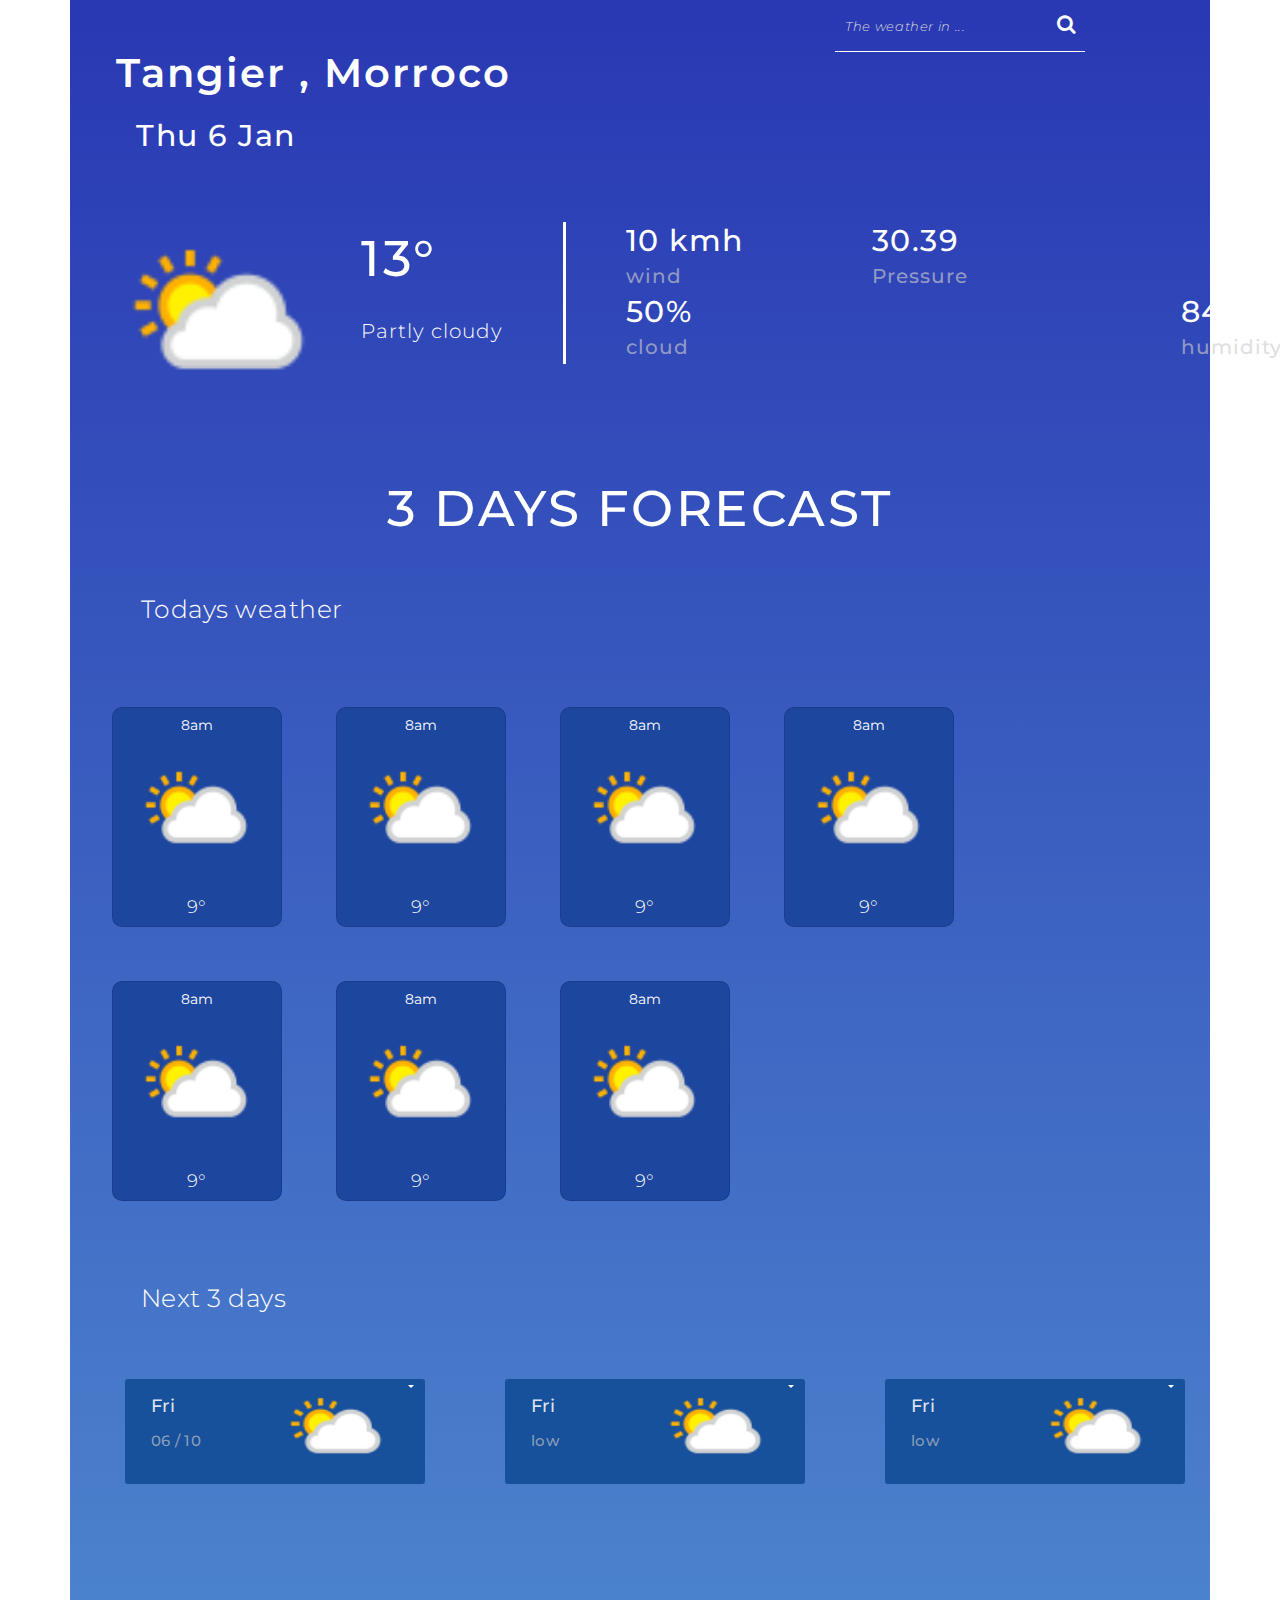
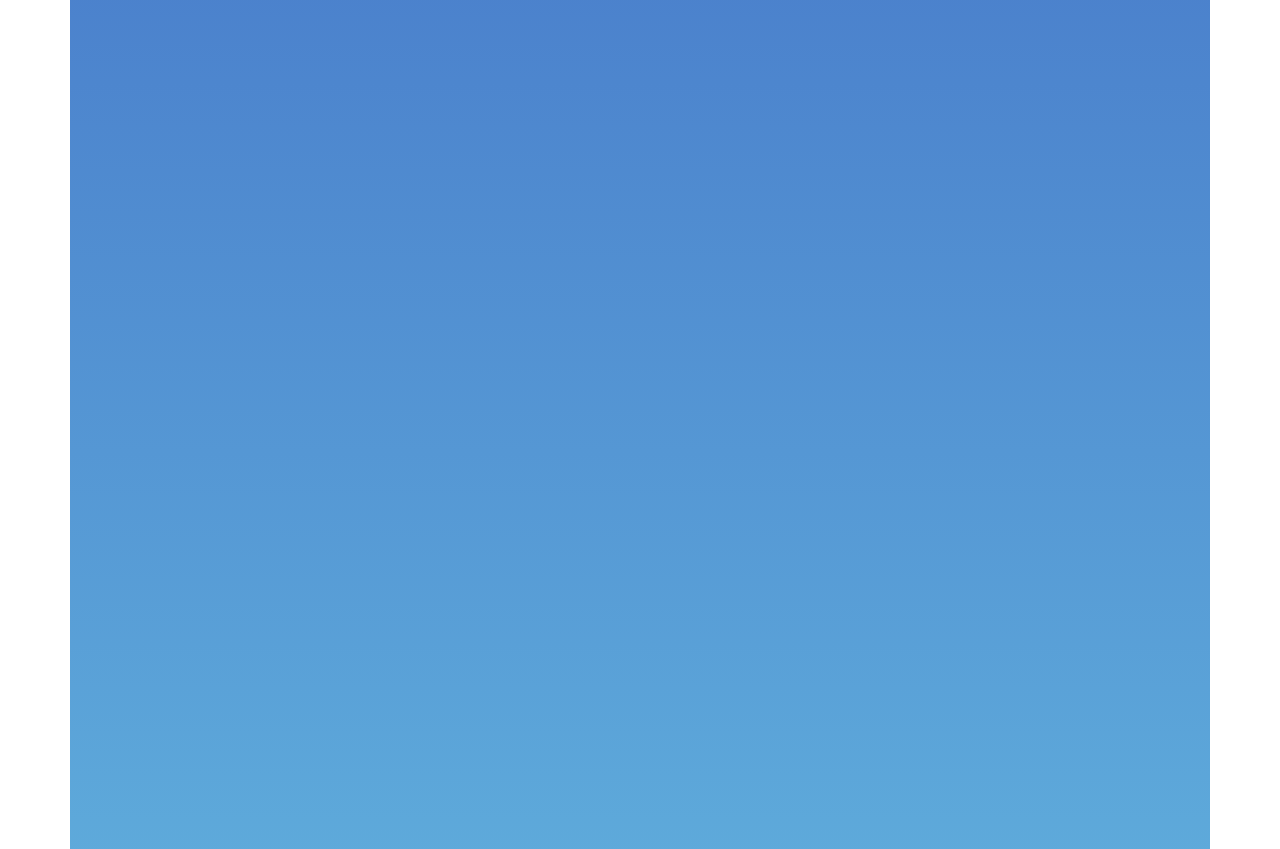
<file: index.html>
<!DOCTYPE html>
<html lang="en">
<head>
    <meta charset="UTF-8">
    <meta http-equiv="X-UA-Compatible" content="IE=edge">
    <meta name="viewport" content="width=device-width, initial-scale=1.0">
	<link rel="stylesheet"  href="https://pro.fontawesome.com/releases/v5.10.0/css/all.css" integrity="sha384-AYmEC3Yw5cVb3ZcuHtOA93w35dYTsvhLPVnYs9eStHfGJvOvKxVfELGroGkvsg+p" crossorigin="anonymous"/>
    <link rel="stylesheet" href="https://stackpath.bootstrapcdn.com/bootstrap/4.3.1/css/bootstrap.min.css" integrity="sha384-ggOyR0iXCbMQv3Xipma34MD+dH/1fQ784/j6cY/iJTQUOhcWr7x9JvoRxT2MZw1T" crossorigin="anonymous">
	<link rel="stylesheet" href="https://maxcdn.bootstrapcdn.com/bootstrap/4.0.0-alpha.6/css/bootstrap.min.css" integrity="sha384-rwoIResjU2yc3z8GV/NPeZWAv56rSmLldC3R/AZzGRnGxQQKnKkoFVhFQhNUwEyJ" crossorigin="anonymous">
    <link rel="stylesheet" href="https://maxcdn.bootstrapcdn.com/bootstrap/3.3.7/css/bootstrap.min.css">
    <link rel="stylesheet" href="https://cdnjs.cloudflare.com/ajax/libs/font-awesome/4.7.0/css/font-awesome.min.css">
    <link rel="stylesheet" href="https://maxcdn.bootstrapcdn.com/bootstrap/3.4.1/css/bootstrap.min.css">
    <script src="https://ajax.googleapis.com/ajax/libs/jquery/3.5.1/jquery.min.js"></script>
    <script src="https://maxcdn.bootstrapcdn.com/bootstrap/3.4.1/js/bootstrap.min.js"></script>
	<link rel="stylesheet" href="main.css">
	<title>Document</title>
</head>
<body>
	<div class='container' style='width: 100%; min-height: 100vh; background: linear-gradient(180deg, #2938B3 0%, rgba(21, 131, 202, 0.69) 100%);'>
		<div>
			<div class="col-sm-8 top-left">
				<div class="row">
					<span id ='region-title'>Tangier , Morroco</span>
				</div>
				<div class="row">
				  <span id='date-response'>Thu 6 Jan</span>
				</div>
			</div>
			<div class="col-sm-4">
				<div class="search-container">
					<form action="javascript:void(0)">
					  <input type="text" id='region_v' placeholder="The weather in ..." name="search">
					  <button type="submit" onclick="searchCity();"><i class="fa fa-search"></i></button>
					</form>
			</div>
		</div>
		<div class="container" style=' padding-top : 50px;'>		
			<div class="col-lg-5" >
			<span class='col-sm-6'> <img src="assets/116.png"  id='front_icon' style='width : 180px ; height: 200px; object-fit: cover;' alt=""></span>
			<span class='col-sm-6'>
				<div class="container" id='temp-resp'>13°</div>
				<div class="container" id='temp-text'>Partly cloudy</div>
			</span>
		</div>
		  <!-- header end -->
			<div class="col-sm-6 rem-bd">
				<div class="container-fluid">
					<div class="col-xs-6">
						<div class="container" id='wind-resp'>10 kmh</div>
						<div class="container left-hero-desc" >wind</div>
					</div>
					<div class="col-xs-6">
						<div class="container" id='pressure-in'>30.39</div>
						<div class="container left-hero-desc">Pressure</div>
					</div>
				</div>
				<div class="container">
					<div class="col-xs-6">
						<div class="container" id='cloud-resp'>50%</div>
						<div class="container left-hero-desc" >cloud</div>
					</div>
					<div class="col-xs-6">
						<div class="container" id='humidity-resp'>84% </div>
						<div class="container left-hero-desc">humidity </div>
					</div>	
				</div>
			</div>	
		 </div>
		 <div class="col-lg-12 sp-text" style='text-align: center; padding : 5%;'>3 DAYS FORECAST</div>
		
		 <div class="container-fluid today" style='padding : 5%;'>Todays weather</div>
		 <div class="container-fluid">
			<div class="row seven-cols">
			  <div class="col-ms-1 card-container">
				<div class="card weather-card">
					<div class="card-header" id='f-card-hour' style='background : none; border : none;'>8am</div>
					<div class="card-body" ><img id='f-card-img'  src="assets/116.png" alt=""></div> 
					<div class="card-footer" id='f-card-temp'  style='background : none; border : none;'>9°</div>
				</div>
			 </div>
			 <div class="col-ms-1 card-container">
				<div class="card weather-card">
					<div class="card-header" id='s-card-hour'  style='background : none; border : none;'>8am</div>
					<div class="card-body"><img  id='s-card-img' src="assets/116.png" alt=""></div> 
					<div class="card-footer" id='s-card-temp' style='background : none; border : none;'>9°</div>
				</div>
			 </div>
			 <div class="col-ms-1 card-container">
				<div class="card weather-card">
					<div class="card-header" id='t-card-hour'style='background : none; border : none;'>8am</div>
					<div class="card-body"><img id='t-card-img'src="assets/116.png" alt=""></div> 
					<div class="card-footer" id='t-card-temp'style='background : none; border : none;'>9°</div>
	
				</div>
			 </div>
			 <div class="col-ms-1 card-container">
				<div class="card weather-card">
					<div class="card-header" id='fr-card-hour'> 8am</div>
					<div class="card-body"><img id='fr-card-img' src="assets/116.png" alt=""></div> 
					<div class="card-footer" id='fr-card-temp' style='background : none; border : none;'>9°</div>
				</div>
			 </div>
			 <div class="col-ms-1 card-container">
				<div class="card weather-card">
					<div class="card-header" id='v-card-hour' style='background : none; border : none;'>8am</div>
					<div class="card-body"><img id='v-card-img'src="assets/116.png" alt=""></div> 
					<div class="card-footer" id='v-card-temp' style='background : none; border : none;'>9°</div>
				</div>
			 </div>
			 <div class="col-ms-1 card-container">
				<div class="card weather-card">
					<div class="card-header" id='st-card-hour' style='background : none; border : none;'>8am</div>
					<div class="card-body"><img id='st-card-img' src="assets/116.png" alt=""></div> 
					<div class="card-footer" id='st-card-temp' style='background : none; border : none;'>9°</div>
				</div>
			 </div>
			 <div class="col-ms-1 card-container">
				<div class="card weather-card">
					<div class="card-header" id='sn-card-hour' style='background : none; border : none;'>8am</div>
					<div class="card-body"><img id='sn-card-img' src="assets/116.png" alt=""></div> 
					<div class="card-footer" id='sn-card-temp' style='background : none; border : none;'>9°</div>
				</div>
			 </div>		
			</div>
		  </div>
		  <div class="container-fluid today" style='padding : 5%;'>Next 3 days</div>
		 					<!-- Cards-->
		 <div class="container-fluid  add-height " style='min-height: 60vh; width: 100%;'>		 
			 <div class="col-lg-2 cards-margin " style='background-color : none;'>
			<div class="card card-row" style='background : none;border :none; outline : none; background : none'>
			  <div class="row" style='border :none; outline : none; background : none'>
				<div class="col-md-8">
				  <div class="btn-group">
					<button class="btn btn-secondary btn-sm dropdown-toggle d-flex drop-holder d-b" type="button" data-toggle="dropdown" aria-haspopup="true" aria-expanded="false">
					  <div class="col d-flex flex-column"> 
						<span  class='date-c' id='f-date-resp'>Fri</span>
						<span class='date-n' id='f-date-num'>06 / 10</span>
					  </div>
					  <div class="col">
						<img id='f-date-img' src="../assets/116.png" alt="">
					  </div>
					</button>
					<div class="dropdown-menu menu-section">
					  <a href="javascript:void(0);" class="dropdown-item d-flex">
						<div class="col"><span  class='date-c' id='f-low-f'>Fri</span>
						  <span class='date-n' >low</span></div>
						<div class="col">
						  <span  class='date-c' id='f-max-f'>Fri</span>
						<span class='date-n'>high</span>
						</div>
					  </a>
					  <a href="javascript:void(0);" class="dropdown-item d-flex">
						<div class="col"><span  class='date-c' id='f-wind-resp'>Fri</span>
						  <span class='date-n'>wind</span></div>
						<div class="col">
						  <span  class='date-c' id='f-rain-resp'>Fri</span>
						<span class='date-n'>rain</span>
						</div>
					  </a>
					  <a href="javascript:void(0);" class="dropdown-item d-flex">
						<div class="col"><span  class='date-c' id='f-sunrise' >Fri</span>
						  <span class='date-n' >sunrise</span></div>
						<div class="col">
						  <span  class='date-c' id='f-sunset'>Fri</span>
						<span class='date-n'>sunset</span>
						</div>
					  </a>
					</div>
				  </div>
				</div>
			  </div>
			</div>
		  </div>
		  <div class="col-md-1 col-md-offset-1"></div>
		  <div class="col-lg-2 cards-margin" style='background-color : none;'>
			<div class="card card-row" style='background : none;border :none; outline : none; background : none'>
			  <div class="row" style='border :none; outline : none; background : none'>
				<div class="col-md-8">
				  <div class="btn-group">
					<button class="btn btn-secondary btn-sm dropdown-toggle d-flex drop-holder d-b" type="button" data-toggle="dropdown" aria-haspopup="true" aria-expanded="false">
					  <div class="col d-flex flex-column"> 
						<span  class='date-c' id='s-date-resp'>Fri</span>
						<span class='date-n' id='s-date-num'>low</span>
					  </div>
					  <div class="col">
						<img id='s-date-img' src="../assets/116.png" alt="">
					  </div>
					</button>
					<div class="dropdown-menu menu-section">
					  <a href="javascript:void(0);" class="dropdown-item d-flex">
						<div class="col"><span  class='date-c' id='s-low-f'>Fri</span>
						  <span class='date-n' >low</span></div>
						<div class="col">
						  <span  class='date-c' id='s-max-f'>Fri</span>
						<span class='date-n'>max</span>
						</div>
					  </a>
					  <a href="javascript:void(0);" class="dropdown-item d-flex">
						<div class="col"><span  class='date-c' id='s-wind-resp'>Fri</span>
						  <span class='date-n'>wind</span></div>
						<div class="col">
						  <span  class='date-c' id='s-rain-resp'>Fri</span>
						<span class='date-n'>rain</span>
						</div>
					  </a>
					  <a href="javascript:void(0);" class="dropdown-item d-flex">
						<div class="col"><span  class='date-c' id='s-sunrise'>Fri</span>
						  <span class='date-n'>sunrise</span></div>
						<div class="col">
						  <span  class='date-c' id='s-sunset'>Fri</span>
						<span class='date-n'>sunset</span>
						</div>
					  </a>
					</div>
				  </div>
				</div>
			  </div>
			</div>
		  </div>
		  <div class="col-md-1 col-md-offset-1"></div>
		 
		  <div class="col-lg-2 cards-margin" style='background-color : none;'>
			<div class="card card-row" style='background : none;border :none; outline : none; background : none'>
			  <div class="row" style='border :none; outline : none; background : none'>
				<div class="col-md-8">
				  <div class="btn-group">
					<button class="btn btn-secondary btn-sm dropdown-toggle d-flex drop-holder d-b" type="button" data-toggle="dropdown" aria-haspopup="true" aria-expanded="false">
					  <div class="col d-flex flex-column"> 
						<span  class='date-c' id='tr-date-resp'>Fri</span>
						<span class='date-n' id='tr-date-num'>low</span>
					  </div>
					  <div class="col">
						<img id='tr-date-img' src="../assets/116.png" alt="">
					  </div>
					</button>
					<div class="dropdown-menu menu-section">
					  <a href="javascript:void(0);" class="dropdown-item d-flex">
						<div class="col"><span  class='date-c' id='tr-low-f'>Fri</span>
						  <span class='date-n' >low</span></div>
						<div class="col">
						  <span  class='date-c' id='tr-max-f'>Fri</span>
						<span class='date-n'>max</span>
						</div>
					  </a>
					  <a href="javascript:void(0);" class="dropdown-item d-flex">
						<div class="col"><span  class='date-c' id='tr-wind-resp'>Fri</span>
						  <span class='date-n'>wind</span></div>
						<div class="col">
						  <span  class='date-c' id='tr-rain-resp'>Fri</span>
						<span class='date-n'>rain</span>
						</div>
					  </a>
					  <a href="javascript:void(0);" class="dropdown-item d-flex">
						<div class="col"><span  class='date-c' id='tr-sunrise'>Fri</span>
						  <span class='date-n'>sunrise</span></div>
						<div class="col">
						  <span  class='date-c' id='tr-sunset'>Fri</span>
						<span class='date-n'>sunset</span>
						</div>
					  </a>
					</div>
				  </div>
				</div>
			  </div>
			</div>
		  </div>
		  </div>
		  
			<!--Container End-->
		
		
	<script src='js.js'>
	</script> 

</body>
</html>
</file>
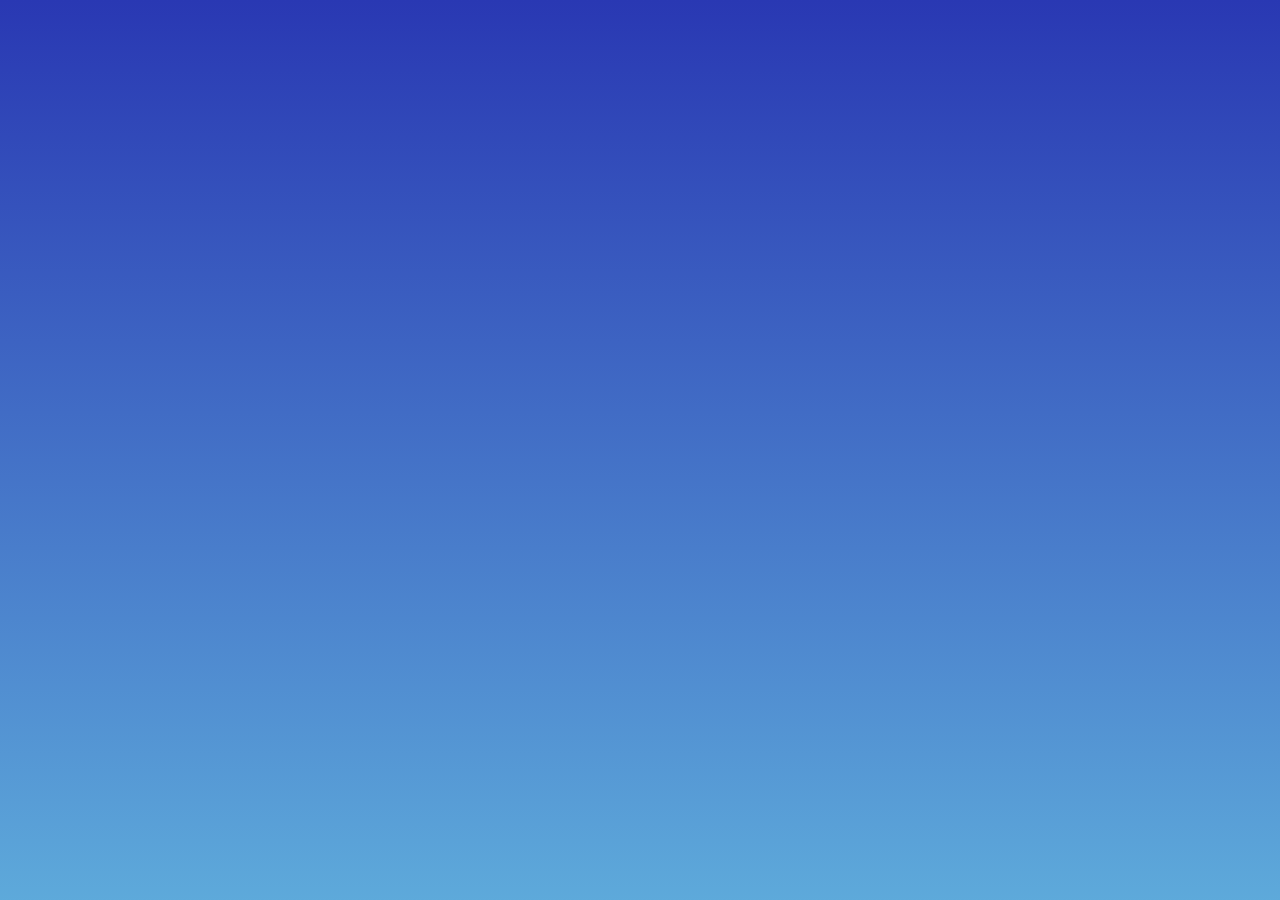
<file: tmp/test.html>
<!DOCTYPE html>
<html lang="en">
<head>
    <meta charset="UTF-8">
    <meta http-equiv="X-UA-Compatible" content="IE=edge">
    <meta name="viewport" content="width=device-width, initial-scale=1.0">
    <link rel="stylesheet"  href="https://pro.fontawesome.com/releases/v5.10.0/css/all.css" integrity="sha384-AYmEC3Yw5cVb3ZcuHtOA93w35dYTsvhLPVnYs9eStHfGJvOvKxVfELGroGkvsg+p" crossorigin="anonymous"/>
    <link rel="stylesheet" href="https://stackpath.bootstrapcdn.com/bootstrap/4.3.1/css/bootstrap.min.css" integrity="sha384-ggOyR0iXCbMQv3Xipma34MD+dH/1fQ784/j6cY/iJTQUOhcWr7x9JvoRxT2MZw1T" crossorigin="anonymous">
	<link rel="stylesheet" href="https://maxcdn.bootstrapcdn.com/bootstrap/4.0.0-alpha.6/css/bootstrap.min.css" integrity="sha384-rwoIResjU2yc3z8GV/NPeZWAv56rSmLldC3R/AZzGRnGxQQKnKkoFVhFQhNUwEyJ" crossorigin="anonymous">
    <link rel="stylesheet" href="https://maxcdn.bootstrapcdn.com/bootstrap/3.3.7/css/bootstrap.min.css">
    <link rel="stylesheet" href="https://cdnjs.cloudflare.com/ajax/libs/font-awesome/4.7.0/css/font-awesome.min.css">
    <link rel="stylesheet" href="https://maxcdn.bootstrapcdn.com/bootstrap/3.4.1/css/bootstrap.min.css">
    <script src="https://ajax.googleapis.com/ajax/libs/jquery/3.5.1/jquery.min.js"></script>
    <script src="https://maxcdn.bootstrapcdn.com/bootstrap/3.4.1/js/bootstrap.min.js"></script>
    <link rel="stylesheet" href="test.css">
	<title>Document</title>
</head>
<body>
  <div class='container-fuild ' style='width: 100%; min-height: 100vh; background: linear-gradient(180deg, #2938B3 0%, rgba(21, 131, 202, 0.69) 100%);'> </div>


<script>
let region = null ;
let i ;
function getLocation() {
  if (navigator.geolocation) {
    navigator.geolocation.getCurrentPosition(showPosition,error);
  } else {
    x.innerHTML = "Geolocation is not supported by this browser.";
  }
}

function showPosition(position){
	let latitude = position.coords.latitude;
	let longitude = position.coords.longitude;
	let xhttp = new XMLHttpRequest();
	
	xhttp.onreadystatechange = function() {
		if (this.readyState == 4 && this.status == 200) {
		   if (region == null ) {
			   region = JSON.parse(this.responseText)['data'][0].region.split('-')[0] ;
		           console.log(region);
			}	

			}

	}

  	    xhttp.open("GET", `http://api.positionstack.com/v1/reverse?access_key=908084ff960984ae1fea7536e8149f9e&query=${latitude},${longitude}`, true);
	    xhttp.send();
}

function error (){
  switch(error.code) {
    case error.PERMISSION_DENIED:
       region =prompt( "User denied the request for Geolocation.");
      break;
    case error.POSITION_UNAVAILABLE:
      alert("Location information is unavailable.");
      break;
    case error.TIMEOUT:
      alert("The request to get user location timed out.");
      break;
    case error.UNKNOWN_ERROR:
      alert("An unknown error occurred.");
      break;
  }
  console.log(region);	
}

getLocation();
</script>
</body>
</html>
</file>
<file: main.css>
@import url('https://fonts.googleapis.com/css2?family=Montserrat:ital,wght@0,100;0,200;0,300;0,400;0,500;0,600;0,700;1,100;1,200;1,400;1,500;1,700&display=swap');

* {
    padding : 0;
    margin : 0 ;
    box-sizing: border-box;
    font-family: 'Montserrat', sans-serif;
}


.top-left   {
    padding : 48px 46px;
}
#region-title {
    font-family: 'Montserrat';
    font-style: normal;
    font-weight: 600;
    font-size: 40px;
    line-height: 49px;
    letter-spacing: 0.05em;
    color: #FFFFFF;
}
#date-response {
    font-weight: 500;
    font-size: 30px;
    line-height: 37px;
    letter-spacing: 0.05em;
    padding :20px;
    color: #FFFFFF;
}


.search-container{
    position: absolute;
    z-index: 12;
    left : 10px;
    right: 0;
    border-bottom: 0.5px solid #fff;
    width :250px;
    height: 52px;
}
 input[type=text] {
    cursor: pointer;
    padding : 10px;
    height: 52px;
    border : none ;
    background : none;
    outline : none ;
    color : #fff;
}
input[type=text]::placeholder {
    font-style: normal;
    cursor: pointer;
    font-weight: 300;
    font-size: 13px;
    line-height: 24px;
    font-style: italic;
    letter-spacing: 0.05em;
    color: #DDDDDD;
}
.fa-search{
    color : #fff;
    font-size : 20px;
}

.search-container button {
  font-size: 17px;
  border: none;
  cursor: pointer;
  background : none ;
  outline : none ;
}

#temp-text {
    font-weight: 300;
    font-size: 20px;
    line-height: 73px;
    letter-spacing: 0.05em;
    color: #FFFFFF;
}
#temp-resp {
    font-weight: 500;
    font-size: 50px;
    line-height: 73px;
    letter-spacing: 0.05em;
    color: #FFFFFF;
}
.rem-bd {
    border-left : 3px solid #fff;
}
#wind-resp ,#cloud-resp,#rain-resp,#humidity-resp,#pressure-in{
    font-weight: 500;
    font-size: 30px;
    line-height: 37px;
    letter-spacing: 0.05em;
    color: #FFFFFF;
    margin-right : 20px;
}

.left-hero-desc{
    font-style: normal;
    font-weight: 500;
    font-size: 20px;
    line-height: 34px;
    letter-spacing: 0.05em;
    color: rgba(205, 204, 204, 0.64);
}
.sp-text {
    font-weight: 500;
    font-size: 50px;
    line-height: 61px;
    letter-spacing: 0.05em;
    color: #FFFFFF;
}
.today {
    padding : 20px;
    font-style: normal;
    font-weight: 300;
    font-size: 25px;
    line-height: 30px;
    letter-spacing: 0.02em;
    color: #FFFFFF;
}
.weather-card {
    width: 170px;
    height: 220px;
    background: #1D469F;
    border-radius: 10px;
}
#time-cd-resp {
    color : #fff;
    font-weight: 500;
    font-size: 25px;
    line-height: 30px;
    display: flex;
    align-items: center;
    letter-spacing: 0.02em;
}
.card-container {
    margin : 27px;
    text-align: center;
}
.card-body img {
    width: 120px;
    height: 120px;
}
.sun {
    font-size : 15px;
    color : #fff;
    letter-spacing: 0.002em;
    font-weight: 400;  
}
.card-header , .card-footer {
    color : #fff;
    font-weight: 400;
    background : none ;
    border  : none ;
}
.card-footer {
    font-style: normal;
    font-weight: 300;
    font-size: 18px;
    line-height: 24px;
    letter-spacing: 0.05em;
    color : #fff;
}

.date-c {
    font-style: normal;
    font-weight: 500;
    font-size: 18px !important;
    line-height: 43px;
    display: flex;
    align-items: center;
    color: rgba(255, 255, 255, 0.85);
    }
  
  .date-n {
    font-weight: 500;
    font-size: 15px !important;
    line-height: 26px;
    display: flex;
    align-items: center;
    color: rgba(205, 204, 204, 0.64);
  }
  .btn-group::before {
      display: none !important;
  }
  .d-b , .menu-section{
  width: 300px !important;
  background: rgba(23, 80, 155, 0.62);
  }

  .col img {
    width: 107px;
    height: 93px;
  }

  .date-c {
    font-style: normal;
    font-weight: 500;
    font-size: 35px;
    line-height: 43px;
    display: flex;
    align-items: center;
    letter-spacing: 0.02em;
    color: rgba(255, 255, 255, 0.85);
    }
  
  .date-n {
    font-weight: 500;
    font-size: 21px;
    line-height: 26px;
    display: flex;
    align-items: center;
    letter-spacing: 0.02em;
    color: rgba(205, 204, 204, 0.64);
  }
  
  
  .d-b , .menu-section{
  width: 263px;
  background: #17509B;
  }

  .col img {
    width: 107px;
    height: 93px;
  }
  .col-md-2 {
      width: 100px;
  }
 .dropdown-item:hover {
  background-color: rgba(211, 211, 211, 0.527);
 }
  
@media only screen and (max-width: 767px) {
  .rem-bd {
      border : none ;
      padding : 40px 0 ;    
    }
    .sp-text {font-size : 35px;}
 .today {
     font-size : 20px;
     padding  : 20px;
 }

}

@media only screen and (max-width: 1500px){
    .add-height {
        height: 120vh;
    }
    .cards-margin {
        margin : 10px;
    }
}
</file>
<file: tmp/test.css>
.date-c {
  font-style: normal;
  font-weight: 500;
  font-size: 35px;
  line-height: 43px;
  display: flex;
  align-items: center;
  letter-spacing: 0.02em;
  color: rgba(255, 255, 255, 0.85);
  }

.date-n {
  font-weight: 500;
  font-size: 21px;
  line-height: 26px;
  display: flex;
  align-items: center;
  letter-spacing: 0.02em;
  color: rgba(205, 204, 204, 0.64);
}


.d-b , .menu-section{
width: 308px;
background: #17509B;
}
*:after{display:none !important;}
.col img {
  width: 107px;
  height: 93px;
}
</file>
